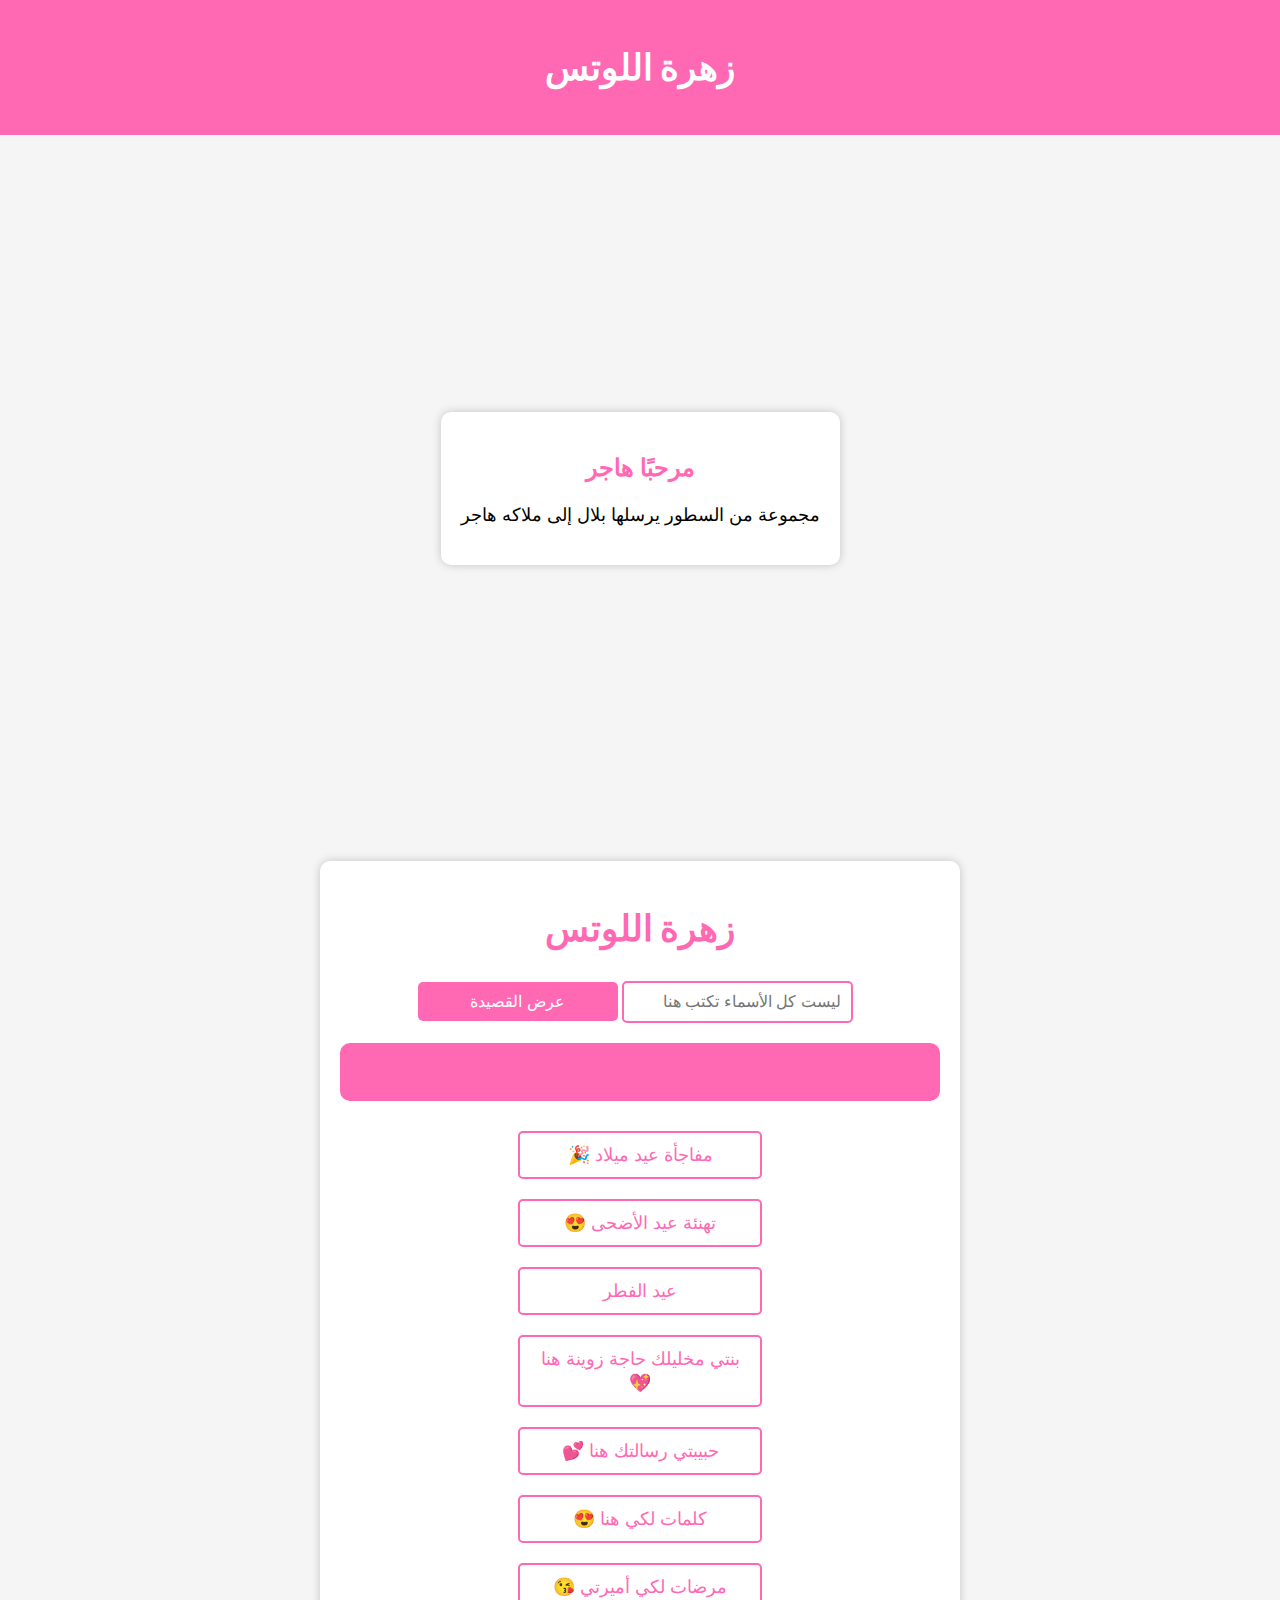
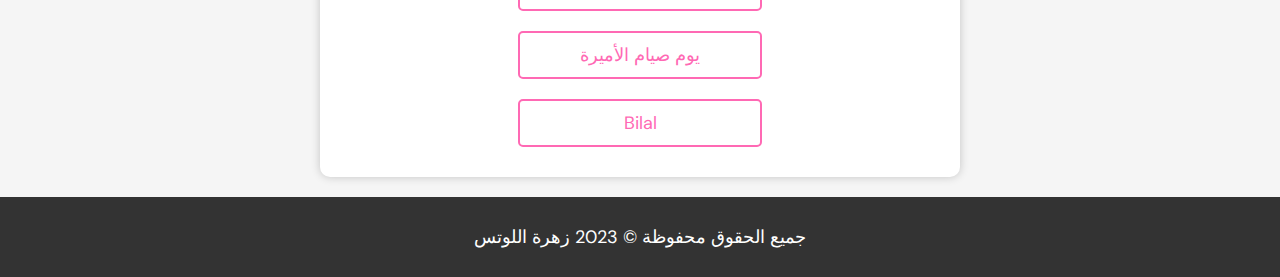
<file: index.html>
<!DOCTYPE html>
<html lang="ar">

<head>
  <meta charset="UTF-8" />
  <meta name="viewport" content="width=device-width, initial-scale=1.0" />
  <title>زهرة اللوتس - موقع الحب والعشق</title>
  <link rel="stylesheet" href="index.css" />
  <link rel="preconnect" href="https://fonts.googleapis.com" />
  <link rel="preconnect" href="https://fonts.gstatic.com" crossorigin />
  <link
    href="https://fonts.googleapis.com/css2?family=Allerta+Stencil&family=DM+Sans:ital,opsz,wght@0,9..40,100;0,9..40,200;0,9..40,300;0,9..40,400;0,9..40,500;0,9..40,600;0,9..40,700;0,9..40,800;1,9..40,100;1,9..40,200;1,9..40,300;1,9..40,400;1,9..40,500;1,9..40,600;1,9..40,700;1,9..40,800&family=Noto+Kufi+Arabic:wght@100;200;300;400;500;600;700;800;900&family=Open+Sans:ital,wght@0,300;0,400;1,300;1,400&display=swap"
    rel="stylesheet" />
</head>

<body>
  <header>
    <h1 class="logo">زهرة اللوتس</h1>
  </header>
  <main>
    <div class="love-message">
      <h2>مرحبًا هاجر</h2>
      <p>مجموعة من السطور يرسلها بلال إلى ملاكه هاجر</p>
    </div>
  </main>
  <div class="container">
    <h1>زهرة اللوتس</h1>
    <input type="text" id="nameInput" placeholder="ليست كل الأسماء تكتب هنا">
    <button onclick="showLovePoem()">عرض القصيدة</button>
    <div id="lovePoemContainer">
      <p id="lovePoem"></p>
    </div>
    <div class="links">
      <a href="./xo.html">مفاجأة عيد ميلاد 🎉</a>
      <a href="./Alkorane.html"> تهنئة عيد الأضحى  😍 </a>
      <a href="./aid.html">عيد الفطر</a>
      <a href="./anna.html">بنتي مخليلك حاجة زوينة هنا 💖</a>
      <a href="./test.html">حبيبتي رسالتك هنا 💕</a>
      <a href="./motivi.html">كلمات لكي هنا 😍</a>
      <a href="./asif.html">مرضات لكي أميرتي 😘</a>
      <a href="./siyam.html">يوم صيام الأميرة</a>
      <a href="./rm.html">Bilal</a>
    </div>
  </div>
  <footer>
    <div class="footer-content">
      <p>جميع الحقوق محفوظة &copy; 2023 زهرة اللوتس</p>
    </div>
  </footer>

  <script src="./javaScribt.js"></script>
</body>

</html>
</file>
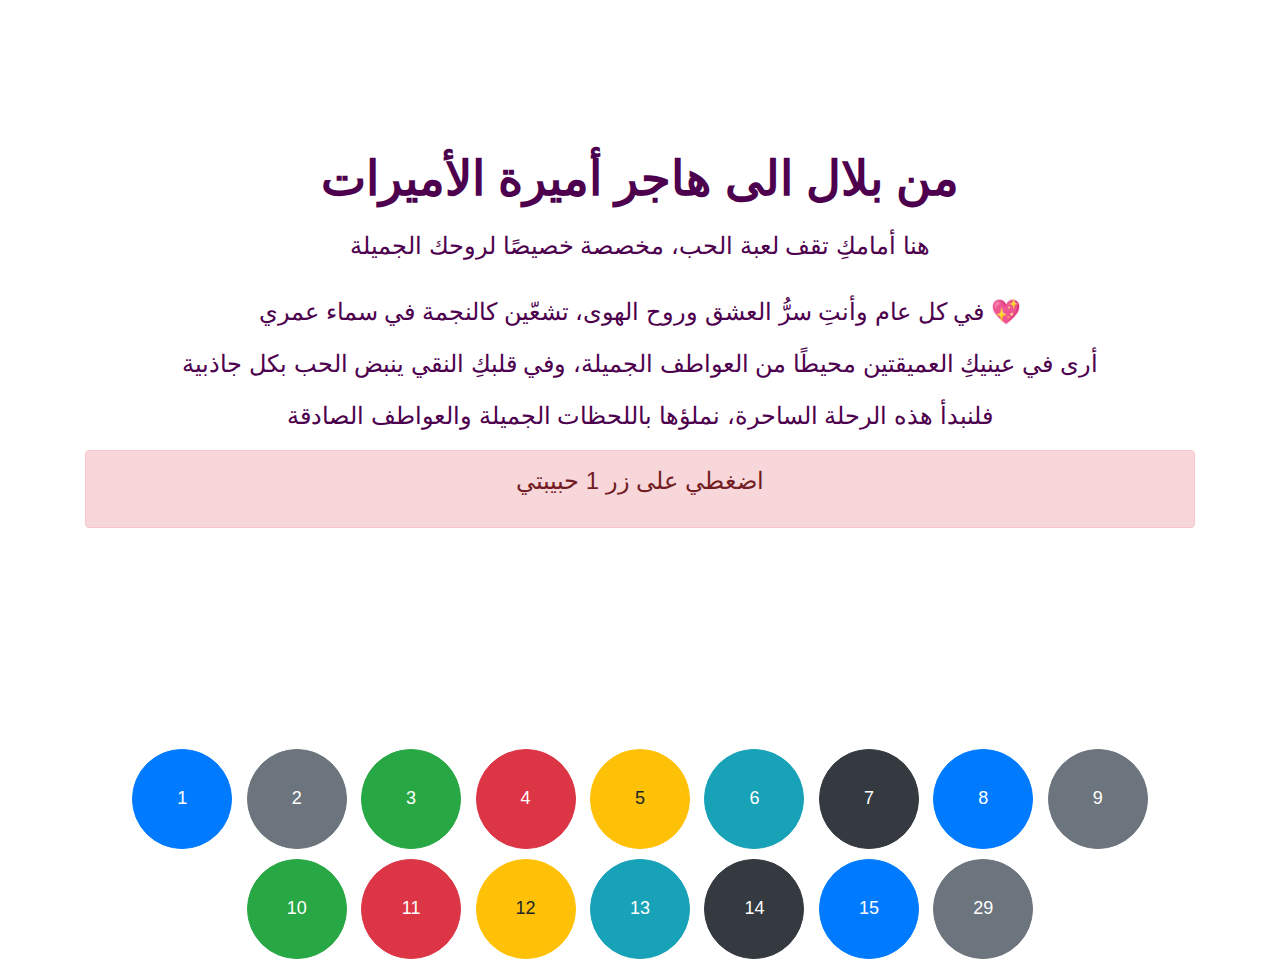
<file: aid.html>
<!DOCTYPE html>
<html lang="fr">

<head>
    <meta charset="UTF-8">
    <meta name="viewport" content="width=device-width, initial-scale=1.0">
    <title>قالب حب خاص بـ هاجر</title>
    <link rel="stylesheet" href="https://maxcdn.bootstrapcdn.com/bootstrap/4.0.0/css/bootstrap.min.css">
    <style>
        body {
            background-color: rgb(255, 255, 255);
        }

        .container {
            text-align: center;
            padding-top: 50px;
        }

        #game {
            margin-top: 50px;
        }

        .btn {
            margin: 5px;
            font-size: 18px;
            width: 100px;
            height: 100px;
            border-radius: 50%;
            padding: 20px;
        }

        .hero-section {
            background-size: cover;
            background-position: center;
            color: #4d004d;
            padding: 100px 0;
        }

        .hero-content {
            text-align: center;
        }

        .hero-content h1 {
            font-size: 48px;
            font-weight: bold;
            margin-bottom: 20px;
        }

        .hero-content p {
            font-size: 24px;
        }

        .romantic-message {
            font-size: 28px;
            margin-top: 30px;
        }

        #message {
            margin-top: 20px;
        }
    </style>
</head>

<body>

    <div class="hero-section">
        <div class="container">
            <div class="hero-content">
                <h1> من بلال الى هاجر أميرة الأميرات </h1>
                <p>هنا أمامكِ تقف لعبة الحب، مخصصة خصيصًا لروحك الجميلة</p>
                <p class="romantic-message">في كل عام وأنتِ سرُّ العشق وروح الهوى، تشعّين كالنجمة في سماء عمري
                    <span>&#x1F496;</span>
                </p>
                <p>أرى في عينيكِ العميقتين محيطًا من العواطف الجميلة، وفي قلبكِ النقي ينبض الحب بكل جاذبية</p>
                <p>فلنبدأ هذه الرحلة الساحرة، نملؤها باللحظات الجميلة والعواطف الصادقة</p>


                <div class="alert alert-danger" role="alert">
                    <p> اضغطي على زر 1 حبيبتي </p>
                </div>

            </div>


        </div>
    </div>

    <div class="container">
        <h3 id="message"></h3>
        <div id="game">

            <button class="btn btn-primary" onclick="checkNumber(1)">1</button>
            <button class="btn btn-secondary" onclick="checkNumber(2)">2</button>
            <button class="btn btn-success" onclick="checkNumber(3)">3</button>
            <button class="btn btn-danger" onclick="checkNumber(4)">4</button>
            <button class="btn btn-warning" onclick="checkNumber(5)">5</button>
            <button class="btn btn-info" onclick="checkNumber(6)">6</button>
            <button class="btn btn-dark" onclick="checkNumber(7)">7</button>
            <button class="btn btn-primary" onclick="checkNumber(8)">8</button>
            <button class="btn btn-secondary" onclick="checkNumber(9)">9</button>
            <button class="btn btn-success" onclick="checkNumber(10)">10</button>
            <button class="btn btn-danger" onclick="checkNumber(11)">11</button>
            <button class="btn btn-warning" onclick="checkNumber(12)">12</button>
            <button class="btn btn-info" onclick="checkNumber(13)">13</button>
            <button class="btn btn-dark" onclick="checkNumber(14)">14</button>
            <button class="btn btn-primary" onclick="checkNumber(15)">15</button>
            <button class="btn btn-secondary" onclick="checkNumber(29)">29</button>
        </div>
    </div>

    <script>
        let clickedButtons = [];

        function checkNumber(number) {
            clickedButtons.push(number);

            let message = "";
            switch (number) {
                case 1:
                    message = " 5  كنقصد اروحي ";
                    break;
                case 2:
                    message = " شوفي 11 راه فيه لجواب ";
                    break;
                case 3:
                    message = "متعصبيش ههه  15 😠";
                    break;
                case 4:
                    message = " وعافاك شوفي 13 و الله يسامح ازمر 😉";
                    break;
                case 5:
                    message = "اهاجر اصاحبتي مالكي معصبة  2 💕";
                    break;
                case 6:
                    message = " غير سمحلي غلت بغيت نقول 12 هههههه 😊";
                    break;
                case 7:
                    message = `
هادشى كامل غير باش نقولك عيد مبارك سعيد بكل لغات 
<br>
🇺🇸: Happy Eid al-Fitr, my beloved Hajar.<br>
🇫🇷: Joyeux Eid al-Fitr, ma chère Hajar.<br>
🇪🇸: ¡Feliz Eid al-Fitr, mi amada Hajar!<br>
🇩🇪: Frohes Eid al-Fitr, meine geliebte Hajar.<br>
🇮🇹: Buona Eid al-Fitr, mia cara Hajar.<br>
🇵🇹: Feliz Eid al-Fitr, minha amada Hajar.<br>
🇷🇺: Счастливого праздника Эйд аль-Фитр, моя любимая Хаджар.<br>
🇨🇳: 开斋节快乐，我亲爱的哈贾尔。<br>
🇯🇵: イード・アルフィトル、私の愛するハジャル、おめでとうございます。<br>
🇰🇷: 이드 알 피트르 행복한, 내 사랑하는 하자르.<br>
🇬🇧: Eid Mubarak, my beloved Hajar.<br>
🇸🇦: عيد مبارك، حبيبتي العزيزة هاجر.<br>
🇮🇳: ईद मुबारक, मेरे प्यारे हाजर।<br>
🇿🇦: Eid Mubarak, my beloved Hajar.<br>
🇹🇷: Sevgili Hajar'ım, Mutlu Bayramlar.<br>
🇮🇩: Selamat Hari Raya, Hajar tercinta.<br>
🇩🇿: عيدك مبارك، حبيبتي هاجر.<br>
🇳🇱: Eid Mubarak, mijn geliefde Hajar.<br>
🇵🇰: عید مبارک، میری پیاری ہاجر۔<br>
🇩🇰: Eid Mubarak, min elskede Hajar.<br>
🇸🇪: Eid Mubarak, min älskade Hajar.<br>
🇵🇭: Maligayang Eid al-Fitr, mahal kong Hajar.<br>
`;
                    break;

                case 8:
                    message = " حشومة شوفي 14 ههههه ";
                    break;
                case 9:
                    message = "كن صبورًا! انظر الى 4 😊";
                    break;
                case 10:
                    message = "  منعودش اهاجر صافي اروحي 7 دبا اعمري  😊";
                    break;
                case 11:
                    message = " متقلقيش اروحي كنقصد 6 😊";
                    break;
                case 12:
                    message = "اسف 8 😔";
                    break;
                case 13:
                    message = " غير هاد لمرة ب 10 ههه  😠";
                    break;
                case 14:
                    message = "لا أعرف كيف أقول هذا لكن! انظري الى 3 😳";
                    break;
                case 15:
                    message = " باينا فقصتك ههههههه 4 😠";
                    break;
                default:
                    message = "عذرا، هذا الزر غير مدعوم";
                    break;
            }
            document.getElementById('message').innerHTML = `
                <div class="alert alert-primary" role="alert">
                    ${message}
                </div>
                `;
        }

    </script>

</body>

</html>
</file>
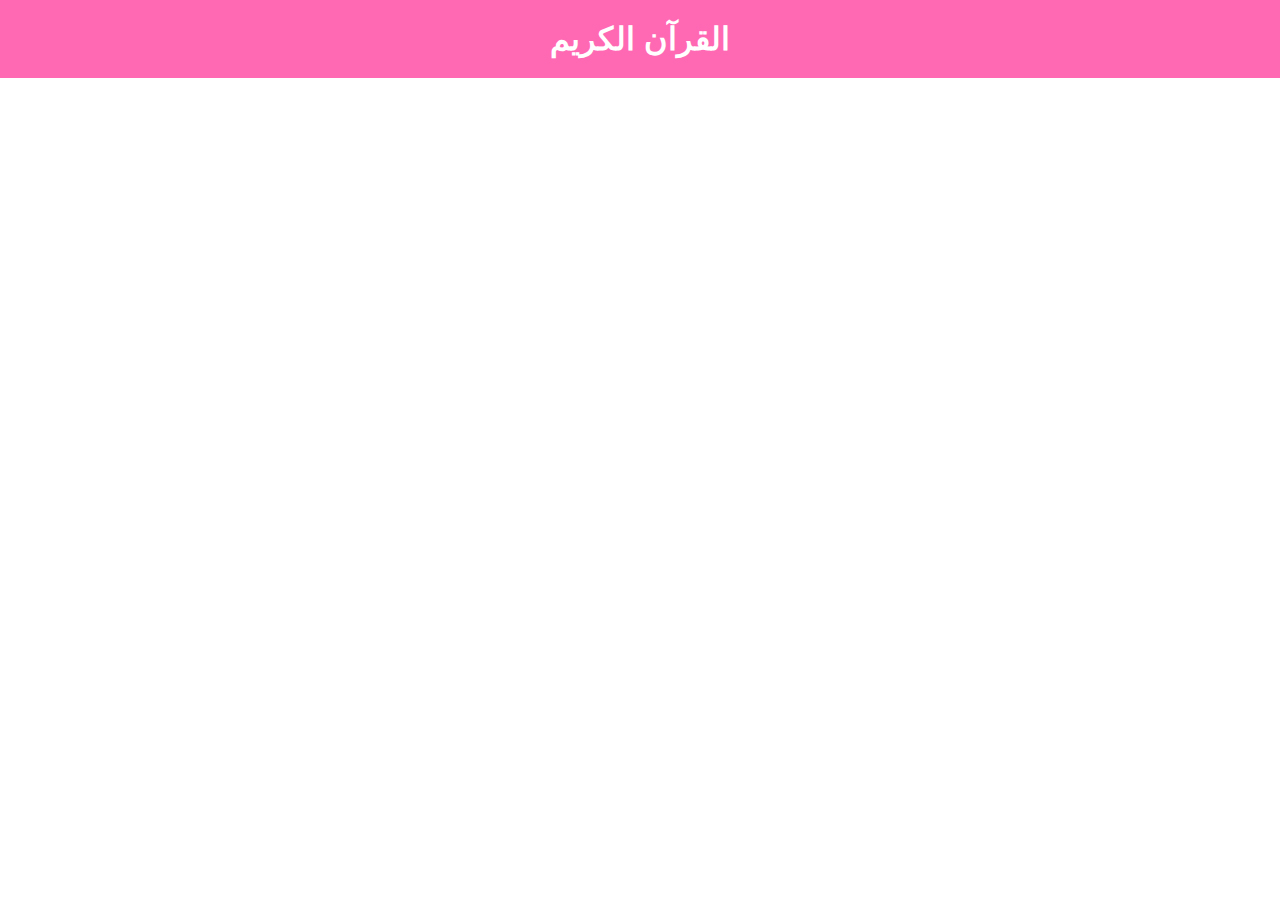
<file: Alkorane.html>
<!DOCTYPE html>
<html lang="ar">
  <head>
    <meta charset="UTF-8" />
    <meta name="viewport" content="width=device-width, initial-scale=1.0" />
    <title>القرآن الكريم</title>
    <link rel="stylesheet" href="korane.css" />
  </head>
  <body>
    <div id="message-container" class="message-container hidden">
      <div class="message" id="message">
        <p>
          هذه التهنئة في طور الإنجاز حبيبتي، ستكون جاهزة في الوقت المناسب. أحبك،
          بلال ❤️🌙🎉
        </p>
       
    
        <div class="countdown" id="countdown"></div>
      </div>
    </div>
    <div id="content-container" class="hidden">
      <h1>القرآن الكريم</h1>
      <div id="container"></div>

      <!-- Reading Modal -->
      <div id="readingModal" class="modal">
        <div class="modal-content">
          <span class="close" id="closeReadingModal">&times;</span>
          <div id="readingModalContent">
            <!-- Content will be dynamically added here -->
          </div>
        </div>
      </div>

      <!-- Listening Modal -->
      <div id="listeningModal" class="modal">
        <div class="modal-content">
          <span class="close" id="closeListeningModal">&times;</span>
          <div id="listeningModalContent">
            <p id="ayah-text"></p>
            <button class="stop-button" id="stop-button">إيقاف</button>
            <button class="next-button" id="next-button">التالي</button>
          </div>
        </div>
      </div>
    </div>
    <script src="script.js"></script>
  </body>
</html>
</file>
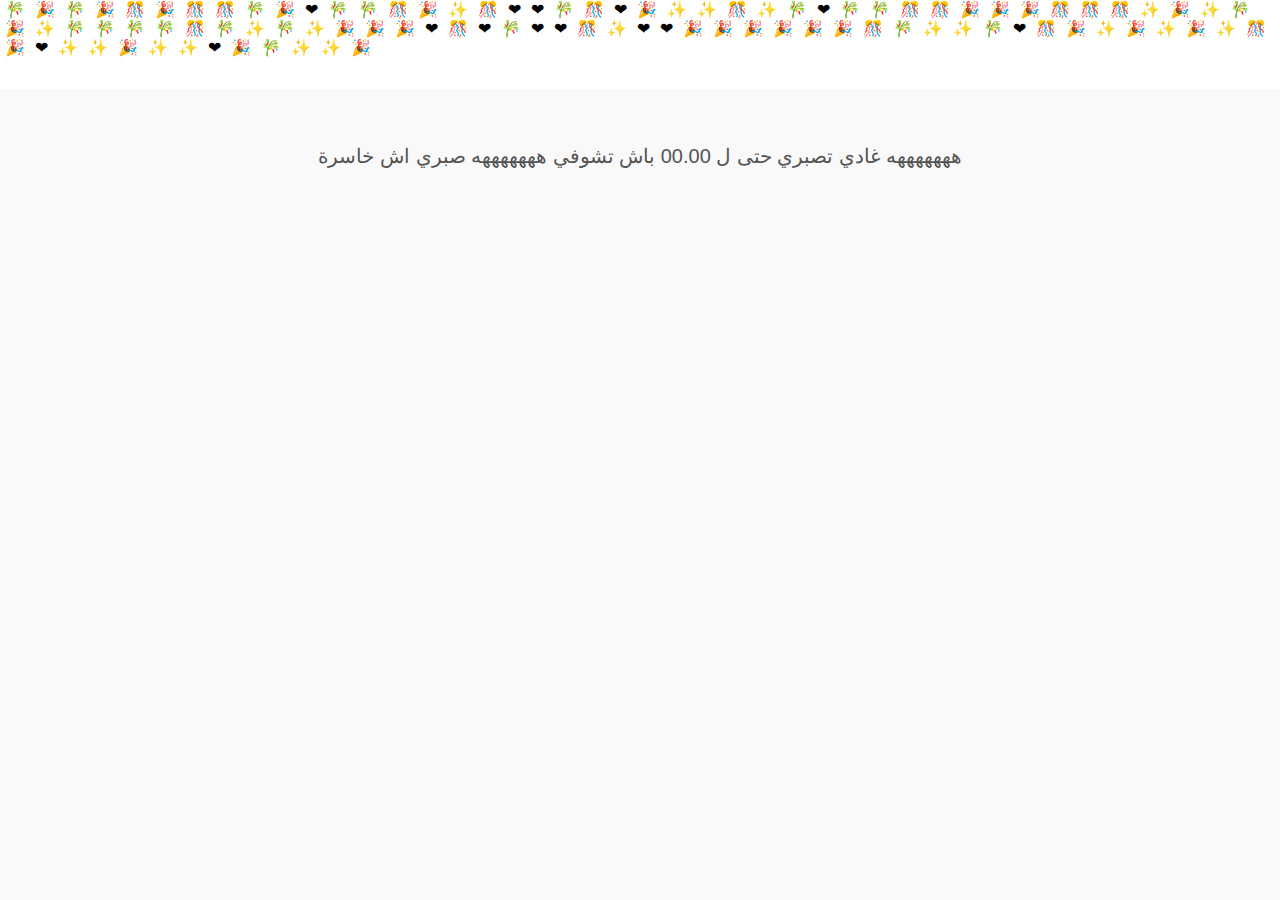
<file: anna.html>
<!DOCTYPE html>
<html lang="ar">
  <head>
    <meta charset="UTF-8" />
    <meta name="viewport" content="width=device-width, initial-scale=1.0" />
    <title>تهنئة وقصيدة حب</title>
    <style>
      body {
        font-family: "Segoe UI", Tahoma, Geneva, Verdana, sans-serif;
        margin: 0;
        padding: 0;
        background-color: #f9f9f9;
      }

      .container {
        text-align: center;
        padding: 40px;
        background-color: #fff;
        border-radius: 15px;
        box-shadow: 0 0 20px rgba(0, 0, 0, 0.1);
        position: relative;
        margin-bottom: 20px;
        margin-top: 50px;
        display: none; /* تبدأ مخفية */
      }

      h1 {
        color: #e8491d;
        font-size: 36px;
        margin-bottom: 20px;
      }

      p {
        color: #555;
        font-size: 20px;
        line-height: 1.6;
      }

      #heart {
        color: #e8491d;
        font-size: 40px;
      }

      #poem {
        color: #333;
        font-size: 18px;
        text-align: right;
        direction: rtl;
        white-space: pre-line;
        margin-top: 20px;
        line-height: 1.8;
      }

      #confetti {
        min-height: 10vh;
        margin: 0 auto;
        background-color: #fff;
        width: 100%;
      }

      span {
        display: inline-block;
        margin: 0 5px;
      }

      #countdown {
        font-size: 48px;
        color: #e8491d;
        margin-top: 20px;
        font-weight: bold;
        display: flex;
        justify-content: center;
      }

      #countdownMessage,
      #greetingContainer {
        text-align: center;
        margin-top: 50px;
      }

      #countdownMessage p {
        font-size: 20px;
        color: #555;
      }
    </style>
  </head>
  <body>
    <div id="confetti"></div>

    <!-- الرسالة قبل العد التنازلي -->
    <div id="countdownMessage">
      <p >         هههههههه غادي تصبري حتى ل 00.00 باش تشوفي هههههههه صبري اش خاسرة       </p>
    </div>

    <!-- الرسالة بعد العد التنازلي -->
    <div class="container" id="greetingContainer">
      <h1>عام سعيد 2024!</h1>
      <p>
        عزيزتي هاجر،<br />
        بمناسبة العام الجديد، أتمنى لكِ سنة مليئة بالفرح والنجاح. أنتِ نجمة
        مضيئة في حياتي، وأتمنى لكِ الأفضل دائماً.
      </p>
    </div>
    <div class="container" id="greetingContaine">
        <p>
            يا نجمة الليل الساطعة في سمائي<br>
            ها هو العام الجديد يشرق كالفجر الجميل<br>
            أقف هنا لأقول لكِ بكل حب وإعجاب<br>
            كل عام وأنتِ حبيبتي وسر الأيام
    
            في عينيكِ يتسارع نبض قلبي<br>
            وعند سماع صوتكِ تهدأ الدنيا<br>
            أحن إليكِ كما يحن الزهر لنسمة الربيع<br>
            يا حبيبتي، أنتِ الأمل والسرور
    
            كل يوم أقول للحظات السعادة<br>
            إنها لن تكتمل إلا بوجودكِ العزيز<br>
            وكل مساء أنام وأحلم بأيام مشرقة<br>
            حيث نمضي سوياً في رحلة العمر الجميلة
    
            أرسم في خيالي مستقبلنا المشرق<br>
            حيث الحب يتفتح كزهر الربيع الفاتن<br>
            وكلما نظرتُ إليكِ أدركتُ أنكِ القمر<br>
            الذي يضيء لي الطريق في ليالي الظلام
    
            يا من أسرتِ قلبي بسحر جمالكِ<br>
            وأسكنتِ في روحي كل الحب والحنان<br>
            أعاهدكِ أن أكون معكِ في السراء والضراء<br>
            وأن نمضي سوياً في رحلة الحياة الرائعة
    
            كل عام وأنتِ بأتم الصحة والسعادة<br>
            وأتمنى أن يكون العام الجديد مليء بالإنجازات<br>
            وأن يكون لنا حظ من الأيام السعيدة<br>
            أنتِ الهدية التي أتمناها في كل عام جديد
          </p>
    </div>

    <!-- عد التنازلي -->
    <div id="countdown"></div>

    <script>
      // رموز الكونفيتي
      const confettiCodes = [
        "&#10084;",
        "&#x2728;",
        "&#127881;",
        "&#127882;",
        "&#127883;",
      ];

      // إنشاء عناصر الكونفيتي
      const confettiContainer = document.getElementById("confetti");
      const fragment = document.createDocumentFragment();

      for (let i = 0; i < 100; i++) {
        const confetti = document.createElement("span");
        confetti.innerHTML =
          confettiCodes[Math.floor(Math.random() * confettiCodes.length)];
        fragment.appendChild(confetti);
      }

      confettiContainer.appendChild(fragment);

      // الوقت المحدد للعرض
      const targetTime = new Date("2024-01-01T00:00:00").getTime();

      // عرض الرسالة بعد انتهاء العد التنازلي
      const greetingContainer = document.getElementById("greetingContainer");
      const countdownMessage = document.getElementById("countdownMessage");
      const countdownElement = document.getElementById("countdown");

      // حساب الفارق بين الوقت الحالي والوقت المحدد
      function updateCountdown() {
        const now = new Date().getTime();
        const difference = targetTime - now;

        // عند انتهاء العد التنازلي، قم بعرض الرسالة
        if (difference <= 0) {
          greetingContainer.style.display = "block";
          greetingContaine.style.display = "block";
          countdownElement.style.display = "none";
          countdownMessage.style.display = "none";
        } else {
          // إعداد نص العد التنازلي
          const days = Math.floor(difference / (1000 * 60 * 60 * 24));
          const hours = Math.floor(
            (difference % (1000 * 60 * 60 * 24)) / (1000 * 60 * 60)
          );
          const minutes = Math.floor(
            (difference % (1000 * 60 * 60)) / (1000 * 60)
          );
          const seconds = Math.floor((difference % (1000 * 60)) / 1000);

          countdownElement.innerHTML = `${days} : ${hours} :  ${minutes} : ${seconds} `;
        }
      }

      // تحديث العد التنازلي كل ثانية
      setInterval(updateCountdown, 1000);
    </script>
  </body>
</html>
</file>
<file: asif.html>
<!DOCTYPE html>
<html lang="en">
<head>
    <meta charset="UTF-8">
    <meta name="viewport" content="width=device-width, initial-scale=1.0">
    <title>Love Letter</title>
    <link rel="stylesheet" href="index.css">

    <link rel="preconnect" href="https://fonts.googleapis.com">
    <link rel="preconnect" href="https://fonts.gstatic.com" crossorigin>
    <link href="https://fonts.googleapis.com/css2?family=Fira+Sans:ital,wght@0,400;0,500;0,600;0,700;1,300;1,400;1,500;1,600&display=swap" rel="stylesheet">
    <style>
        body {
            font-family: 'Fira Sans', sans-serif;
            margin: 0;
            padding: 0;
            display: flex;
            justify-content: center;
            align-items: center;
            height: 100vh;
            background-color: #000;
        }

        .container {
            width: 90%;
            max-width: 600px;
            padding: 20px;
            border-radius: 10px;
            background-color: rgba(255, 255, 255, 0.9);
            box-shadow: 0 0 20px rgba(0, 0, 0, 0.5);
            overflow: hidden;
            position: relative;
        }

        .message {
            font-size: 16px;
            line-height: 1.5;
            text-align: center;
        }
    </style>
</head>
<body>
    <div class="container">
        <p class="message"></p>
    </div>

    <script>
        const message = document.querySelector(".message");

        let text = ` عزيزتي هاجر،
        أرغب أن أخبرك بأن قلبي ينبض بقوة لأجلك، وأن كل لحظة في حياتي تصبح أجمل عندما أكون بجانبك. 💖💕
        أحببتك بصدق وعمق، ولن تكفي الكلمات لوصف مدى حبي وإعجابي بك. 😍💫
        إنك لستِ فقط شخصًا مميزًا بالنسبة لي، بل أنتِ كل شيء في حياتي، وأتمنى أن تكوني معي إلى الأبد. ❤️
        تتواجد زهرة اللوتس في بحيرة الحب التي أسبح فيها، وأنتِ هي تلك الزهرة التي أتغذى من جمالها ونقائها. 🌸🌹
        أعدك بأنني سأكون دائمًا بجانبك، لأحميكِ وأسعدكِ، ولأقدم لكِ كل ما تستحقينه من الحب والاحترام. 🥰
        أحبك بكل ما أوتيت من قوة، وأتمنى أن يكون يومك مليئًا بالسعادة والبهجة كما أنتِ بالنسبة لي. 💞
        مع كل الحب والاعتزاز،
        بلال هاجر 04/12 99/07
          `;

        function showMessage() {
            message.textContent = "";
            let i = 0;
            const interval = setInterval(() => {
                if (i < text.length) {
                    message.textContent += text[i];
                    i++;
                } else {
                    clearInterval(interval);
                }
            }, 50);
        }

        showMessage();
    </script>
</body>
</html>
</file>
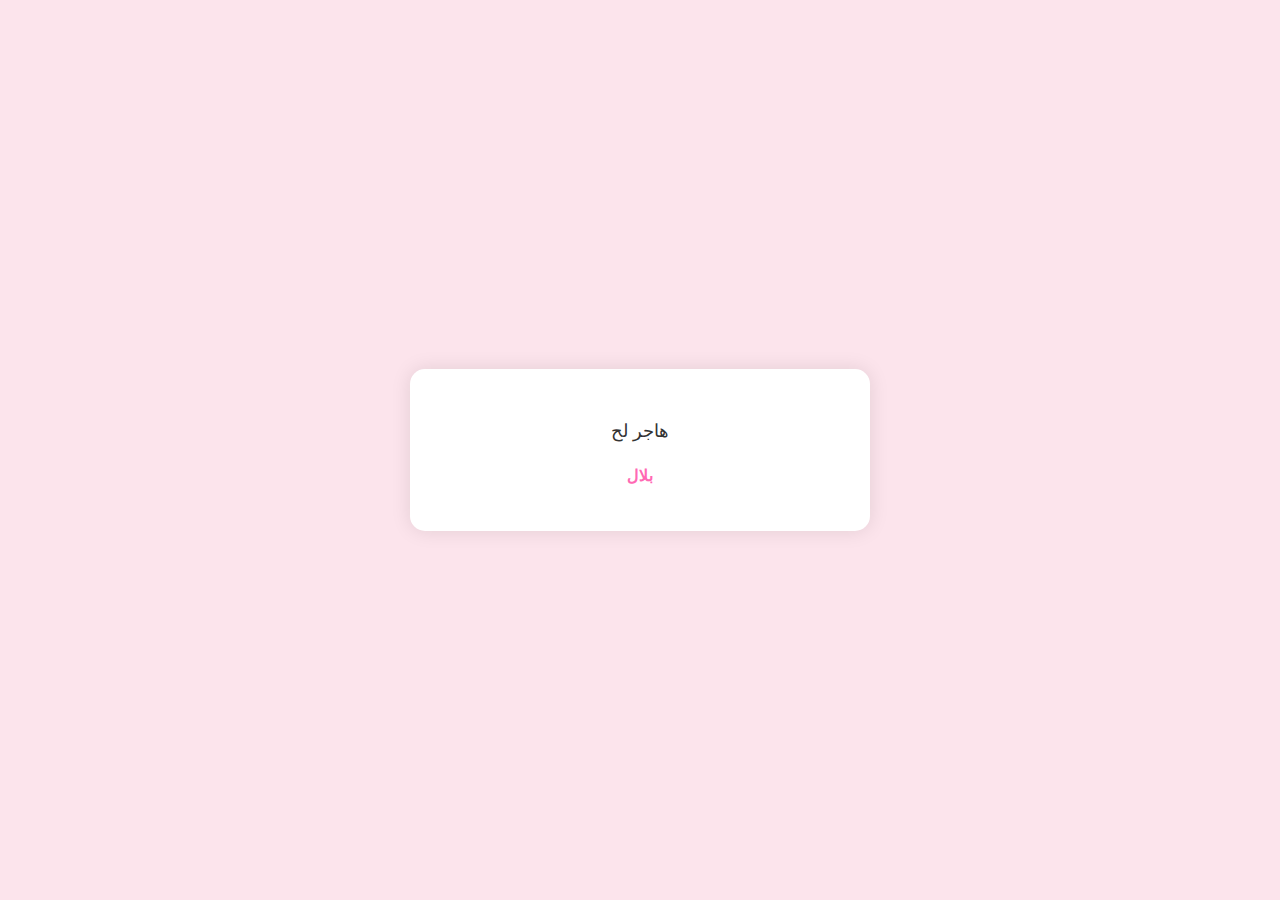
<file: motivi.html>
<!DOCTYPE html>
<html lang="en">
<head>
  <meta charset="UTF-8">
  <meta name="viewport" content="width=device-width, initial-scale=1.0">
  <title>Professional Message</title>
  <link href="https://fonts.googleapis.com/css2?family=Fira+Sans:ital,wght@0,400;0,500;0,600;0,700;1,300;1,400;1,500;1,600&display=swap" rel="stylesheet">
  <style>
    body {
      margin: 0;
      padding: 0;
      font-family: 'Fira Sans', sans-serif;
      background-color: #fce4ec; /* لون الخلفية الجديد */
    }

    .container {
      display: flex;
      justify-content: center;
      align-items: center;
      height: 100vh;
    }

    .card {
      width: 400px;
      background-color: #fff;
      border-radius: 15px;
      box-shadow: 0 0 20px rgba(0, 0, 0, 0.1);
      padding: 30px;
      text-align: center;
    }

    .message {
      font-size: 18px;
      line-height: 1.6;
      color: #333;
    }

    .signature {
      margin-top: 20px;
      font-weight: bold;
      color: #ff69b4; /* لون التوقيع الجديد */
    }
  </style>
</head>
<body>
  <div class="container">
    <div class="card">
      <p class="message" id="p"></p>
      <p class="signature">بلال</p>
    </div>
  </div>

  <script>
    const p = document.querySelector("#p");

    let text = ` 

    هاجر لحبيبة ديالي انا عرفك كدوزي من فترة صعيبة دبا لمعرفاش راسك باش كتحسي بغيت نقولك انا معاك  معاك ديما اهاجر افخور انك بنتي  انا مغاديش نخليك وحدك تحاربي هادشي غادي نحارب معاك الألم اكلشي حتى تولي مزيان ثقي فيا اهاجر ديالي اتبعي هدرتي غادي تولي مزيان نتي عندك فترة فراغ انا معاك فيها اهاجر ديالي  انا معاك اهاجر خص ترجع الضحكة انمسحو دمعة كلامي ليك خارج من القلب الحبيبة ديالي متنسايش بلال معاك فكلشي  قادر نكتب مليون كلمة و ليني غادي نقول انا معك


      `;

    function displayMessage() {
      let i = 0;
      setInterval(() => {
        if (i < text.length) {
          p.innerHTML += text[i];
          i++;
        }
      }, 50);
    }
    displayMessage();
  </script>
</body>
</html>
</file>
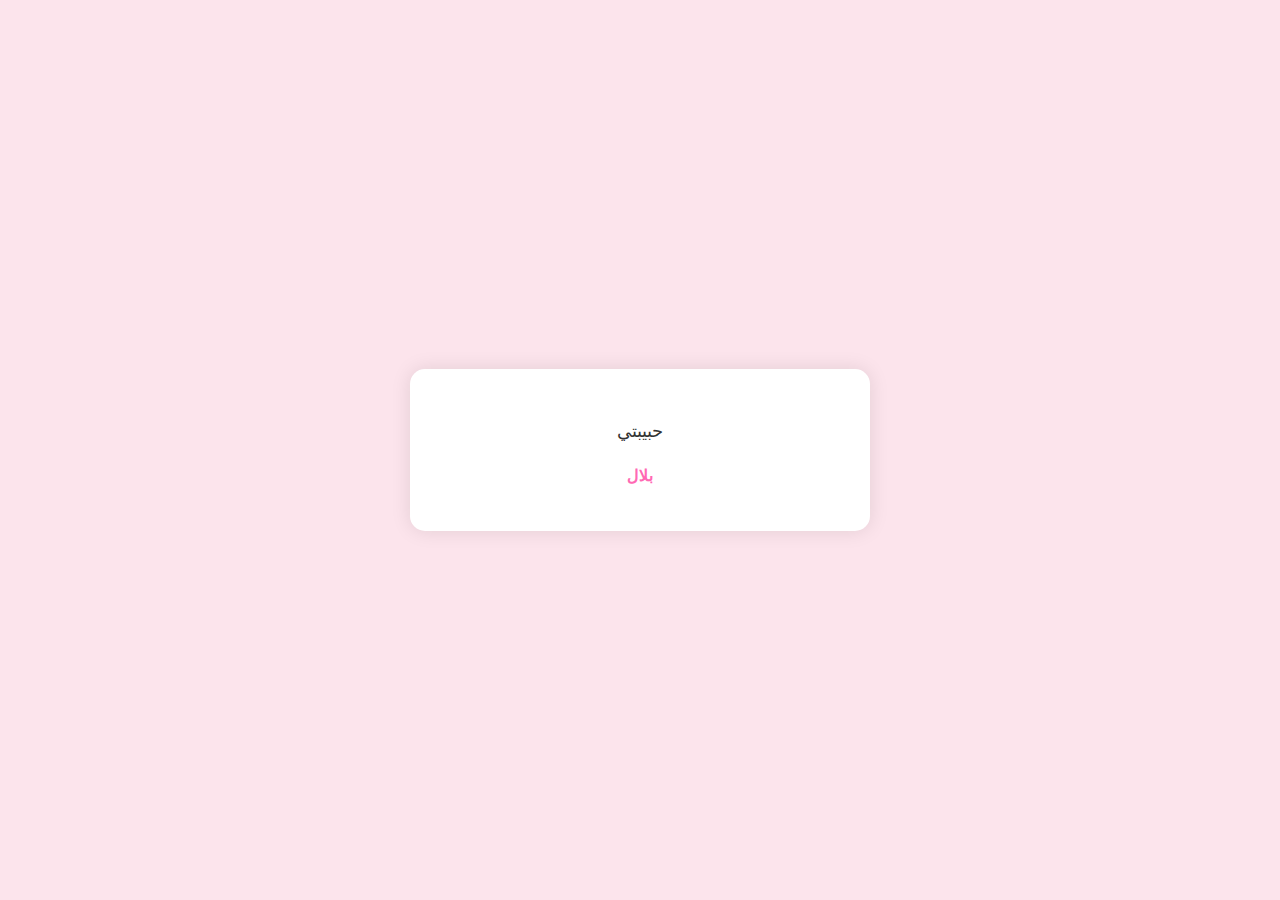
<file: rm.html>
<!DOCTYPE html>
<html lang="en">

<head>
  <meta charset="UTF-8">
  <meta name="viewport" content="width=device-width, initial-scale=1.0">
  <title>Professional Message</title>
  <link
    href="https://fonts.googleapis.com/css2?family=Fira+Sans:ital,wght@0,400;0,500;0,600;0,700;1,300;1,400;1,500;1,600&display=swap"
    rel="stylesheet">
  <style>
    body {
      margin: 0;
      padding: 0;
      font-family: 'Fira Sans', sans-serif;
      background-color: #fce4ec;
      /* لون الخلفية الجديد */
    }

    .container {
      display: flex;
      justify-content: center;
      align-items: center;
      height: 100vh;
    }

    .card {
      width: 400px;
      background-color: #fff;
      border-radius: 15px;
      box-shadow: 0 0 20px rgba(0, 0, 0, 0.1);
      padding: 30px;
      text-align: center;
    }

    .message {
      font-size: 18px;
      line-height: 1.6;
      color: #333;
    }

    .signature {
      margin-top: 20px;
      font-weight: bold;
      color: #ff69b4;
      /* لون التوقيع الجديد */
    }
  </style>
</head>

<body>
  <div class="container">
    <div class="card">
      <p class="message" id="p"></p>
      <p class="signature">بلال</p>
    </div>
  </div>

  <script>
    const p = document.querySelector("#p");

    let text = ` 

    حبيبتي هاجر ❤️🌹💖، أعلم أنكِ مملتي من اعادة نفسي في التهنئة لكني مجرد شخص بسيط يحبك مجنون بك. اخبركِ أني اجهز لكي تهنئة تروقك في رمضان مختلفة تماماً عما قدمته، أحبك حقاً الحب. اكتب هده الكلمات بعد ان انهيت البرمجة كما تسمنها انت، سحور هههههه 😄❤️، انا محضوض بك هده المرة، سؤقدم شيء مختلف عما سبق، ايتها الجميلة هل تردين قلبي ام عقلي انهم لكي كلي لكي احبك. هاجر زهرتي 💐، لا اعلم ما اكتب فقط اكتب احب طفولتك هههه ضهري يؤلمني، واكتب لكي الأن، حبيبتي الغالية اردت ان اكتب مثل اعضم الشعراء لكني مجرد رجل بسيط لغتي بسيطة. انا لست شاعر فقط مبرمج و انت لغتي، انا احبك اكتب لكي انت و حدك ايتها الغالية. امنيتي في رمضان هي انتي ايتها الغالية.

      `;

    function displayMessage() {
      let i = 0;
      setInterval(() => {
        if (i < text.length) {
          p.innerHTML += text[i];
          i++;
        }
      }, 50);
    }
    displayMessage();
  </script>
</body>

</html>
</file>
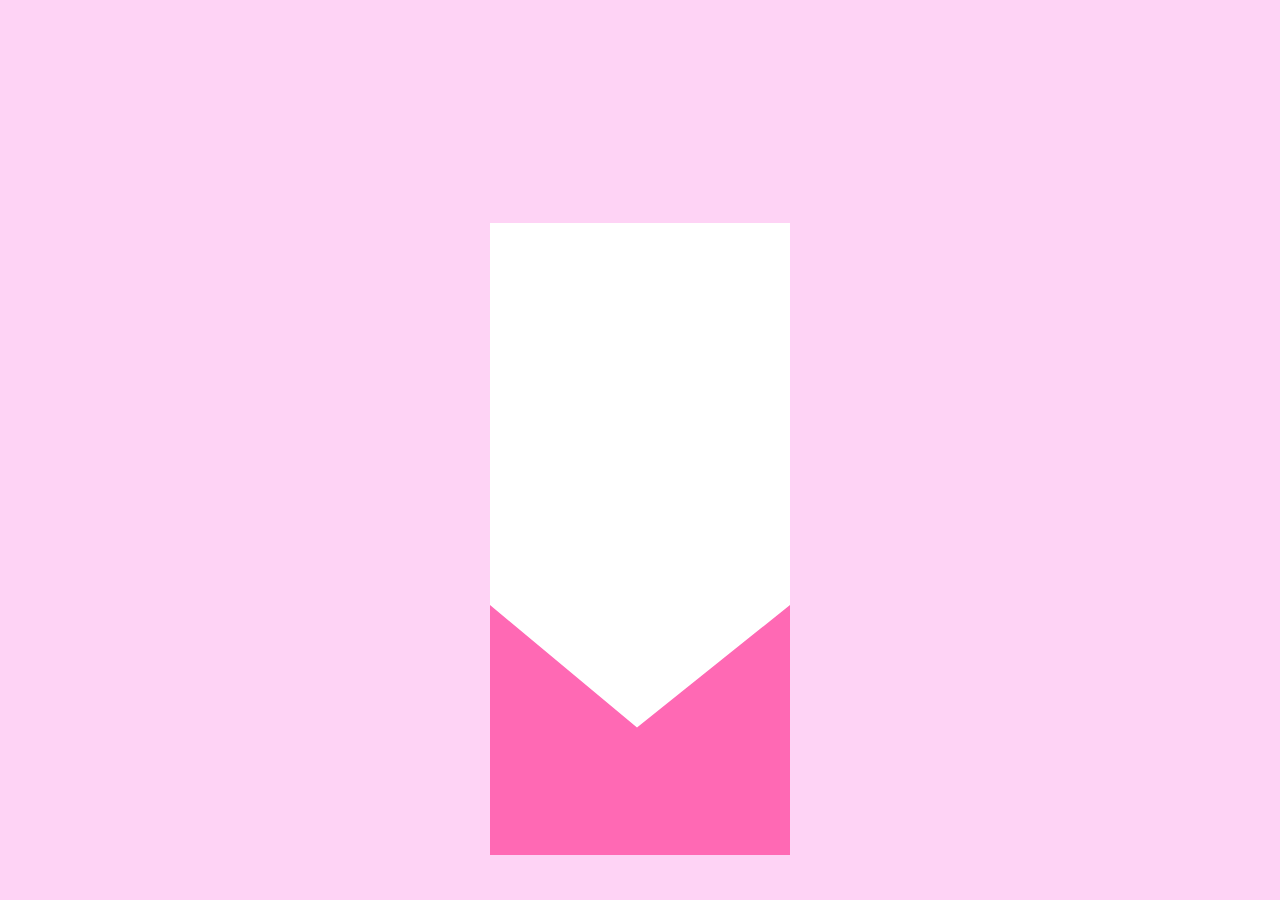
<file: test.html>
<!DOCTYPE html>
<html lang="en">
  <head>
    <meta charset="UTF-8" />
    <meta name="viewport" content="width=device-width, initial-scale=1.0" />
    <title>Document</title>
    <link rel="stylesheet" href="index.css" />

    <link rel="preconnect" href="https://fonts.googleapis.com" />
    <link rel="preconnect" href="https://fonts.gstatic.com" crossorigin />
    <link
      href="https://fonts.googleapis.com/css2?family=Fira+Sans:ital,wght@0,400;0,500;0,600;0,700;1,300;1,400;1,500;1,600&display=swap"
      rel="stylesheet"
    />
    <style>
      .div {
        width: 100%;
        height: 95vh;
        display: flex;
        justify-content: center;
        padding-bottom: 20px;
        align-items: end;
      }
      .cart {
        width: 300px;
        height: 250px;
        background-color: rgb(255, 165, 236);

        position: relative;
        z-index: -1;
      }
      .cart::after {
        content: " ";
        width: 300px;
        height: 150px;
        position: absolute;
        clip-path: polygon(50% 0%, 0% 100%, 100% 100%);
        top: -149px;
        background-color: rgb(255, 165, 236);
        z-index: -1;
      }
      .cart::before {
        content: " ";
        width: 300px;
        height: 250px;
        position: absolute;
        clip-path: polygon(49% 49%, 100% 0, 100% 100%, 0% 100%, 0 49%, 0 0);
        bottom: 0;
        background-color: #ff69b4;
        z-index: 2;
      }
      p {
        background-color: #fff;
        height: 0;
        text-align: center;
        z-index: 1;
        display: flex;
        justify-content: center;
        align-items: start;
        line-height: 1.4;
        padding: 0 10px;
        padding-top: 10px;
        font-size: 18px;
        font-weight: 600;
        overflow: hidden;
        transition: 3s;
        font-family: "Fira Sans", sans-serif;
        transform: translateY(200px);
      }
    </style>
  </head>
  <body style="background-color: rgb(254, 211, 245)">
    <div class="div">
      <div class="cart">
        <p id="p"></p>
      </div>
    </div>

    <script>
      const cart = document.querySelector("button");
      const p = document.querySelector("#p");

      let text = ` حبيبتي الغالية،
        كلماتي لن تكفي أبدًا لوصف كم أنتِ عزيزة عليّ. 💖💕 لقد غزتِ حياتي بالحب
        والسعادة، ولا أستطيع التخيل حياتي بدون وجودك. 🌟
        أنتِ تمثلين لي كل شيء جميل في هذا العالم. عيونك الساحرة تضيئ حياتي في كل
        يوم، وضحكتك تملأ قلبي بالبهجة. 😍💫 أنتِ الشمس التي تضيء ليلي الظلمة. ☀️
        أنا ممتن للأيام التي قضيتها بجانبك وللأوقات السعيدة التي شاركتنا. أتمنى أن
        تستمر هذه اللحظات الجميلة إلى الأبد أعدك بأنني سأكون هنا دائمًا لدعمك
        وحمايتك وتقديم حبي الصادق. ❤️
        أنتِ أغلى ما أملك، وأنتِ حلمي الذي تحقق. أحبك بجميع ملامحك وعيوبك، وأعدك
        أن أبقى أحبك كل يوم أكثر. 💞
        دمتي مليئة بالسعادة والحب، ودمتي معي للأبد. 🌹
        بكل حب وعاطفة، بلال 🥰
          `;

      function nam() {
        p.style.height = "600px";
        p.style.transform = "translateY(-400px)";
        let i = 0;
        setTimeout(() => {
          let set = setInterval(() => {
            p.innerHTML += `${text[i]}`;
            i++;
            if (i === text.length) {
              clearInterval(set);
              console.log("yes");
            }
          }, 100);
        }, 1500);
      }
      nam();
    </script>
  </body>
</html>
</file>
<file: index.css>
body {
  background-color: #f5f5f5;
  margin: 0;
  padding: 0;
  font-family: "DM Sans", sans-serif;
  direction: rtl; /* لتنسيق النصوص بالعربية */
}

header {
  background-color: #ff69b4; /* لون الشعار */
  text-align: center;
  padding: 20px 0;
}

h1.logo {
  color: white; /* لون النص في الشعار */
  font-size: 36px;
}

main {
  text-align: center;
  padding: 20px;
  background-image: url(https://img.freepik.com/photos-gratuite/carte-voeux-saint-valentin-fleurs-roses_114579-82596.jpg?w=996&t=st=1697924143~exp=1697924743~hmac=393069e1cd35f148be29798cf1c0d3042cbcbdf7c913a432b8e2585bbf0deaf8);
  height: 74vh;
  background-repeat: no-repeat;
  background-size: cover;
  background-position: center;
  display: flex;
  align-items: center;
  justify-content: center;
}

.love-message {
  background-color: #fff;
  border-radius: 10px;
  padding: 20px;
  box-shadow: 0 0 10px rgba(0, 0, 0, 0.2);
  max-width: 600px;
}

h2 {
  color: #ff69b4; /* لون عنوان الرسالة */
  font-size: 24px;
}

p {
  font-size: 18px;
}

.container {
  text-align: center;
  background-color: #fff;
  border-radius: 10px;
  padding: 20px;
  box-shadow: 0 0 10px rgba(0, 0, 0, 0.2);
  max-width: 600px;
  margin: 20px auto;
}

.container h1 {
  font-size: 36px;
  color: #ff69b4;
  margin-bottom: 20px;
}

input {
  padding: 10px;
  font-size: 16px;
  margin-right: 10px;
  border: 2px solid #ff69b4;
  border-radius: 5px;
}

button {
  padding: 10px 20px;
  font-size: 16px;
  background-color: #ff69b4;
  color: #fff;
  border: none;
  border-radius: 5px;
  cursor: pointer;
  margin-top: 10px;
  width: 100%;
  max-width: 200px;
}

button:hover {
  background-color: #ff4591;
}

.links {
  display: flex;
  flex-direction: column;
  align-items: center;
  margin-top: 20px;
}

.links a {
  text-decoration: none;
  font-size: 18px;
  color: #ff69b4;
  margin: 10px 0;
  padding: 10px 20px;
  background-color: #fff;
  border: 2px solid #ff69b4;
  border-radius: 5px;
  transition: background-color 0.3s, color 0.3s;
  width: 100%;
  max-width: 200px;
  text-align: center;
}

.links a:hover {
  background-color: #ff69b4;
  color: #fff;
}

#lovePoemContainer {
  background-color: #ff69b4;
  border-radius: 10px;
  padding: 20px;
  margin-top: 20px;
}

#lovePoem {
  font-size: 18px;
  color: #fff;
  text-align: center;
  font-family: "DM Sans", sans-serif;
  font-weight: bold;
}

footer {
  background-color: #333;
  color: #fff;
  text-align: center;
  padding: 10px 0;
}

.footer-content {
  max-width: 500px;
  margin: 0 auto;
}
</file>
<file: korane.css>
body {
    background-color: #fff; /* خلفية بيضاء */
    margin: 0;
    padding: 0;
    font-family: Arial, sans-serif;
    direction: rtl;
    text-align: right;
  }
  
  h1 {
    text-align: center;
    background-color: #FF69B4; /* خلفية وردية */
    color: white;
    padding: 20px 0;
    margin: 0;
  }
  
  #container {
    display: grid;
    grid-template-columns: repeat(auto-fill, minmax(300px, 1fr));
    gap: 20px;
    padding: 20px;
  }
  
  .surah-card {
    padding: 15px;
    border: 1px solid #ddd;
    border-radius: 5px;
    box-shadow: 0 0 10px rgba(0, 0, 0, 0.1);
    background: #fff; /* خلفية بيضاء */
    transition: background 0.3s, transform 0.3s;
  }
  
  .surah-card:hover {
    background: #ffe6f2; /* خلفية وردية فاتحة عند التحويم */
    transform: translateY(-5px);
  }
  
  .surah-card h3 {
    margin: 0;
    padding-bottom: 10px;
    font-size: 24px;
    color: #FF69B4; /* نص وردي */
  }
  
  .surah-card button {
    margin: 5px;
    padding: 10px 20px;
    border: none;
    border-radius: 5px;
    cursor: pointer;
    width: 100%;
    max-width: 200px;
  }
  
  .read-button {
    background-color: #FF69B4; /* زر وردي */
    color: white;
  }
  
  .listen-button {
    background-color: #FFB6C1; /* زر وردي فاتح */
    color: white;
  }
  
  /* Modal styling */
  .modal {
    display: none;
    position: fixed;
    z-index: 1;
    left: 0;
    top: 0;
    width: 100%;
    height: 100%;
    overflow: auto;
    background-color: rgba(0, 0, 0, 0.4);
    padding-top: 60px;
  }
  
  .modal-content {
    background-color: #fefefe;
    margin: 5% auto;
    padding: 20px;
    border: 1px solid #888;
    width: 80%;
    box-shadow: 0 5px 15px rgba(0, 0, 0, 0.3);
    border-radius: 10px;
  }
  
  .close {
    color: #aaa;
    float: left;
    font-size: 28px;
    font-weight: bold;
  }
  
  .close:hover,
  .close:focus {
    color: black;
    text-decoration: none;
    cursor: pointer;
  }
  
  .modal p {
    background: #fff;
    padding: 15px;
    margin-bottom: 10px;
    border-radius: 5px;
    box-shadow: 0 0 5px rgba(0, 0, 0, 0.1);
  }
  
  .modal button {
    margin: 5px;
    padding: 10px 20px;
    border: none;
    border-radius: 5px;
    cursor: pointer;
    width: 100%;
    max-width: 200px;
  }
  
  .stop-button {
    background-color: #f44336;
    color: white;
  }
  
  .next-button {
    background-color: #FF69B4; /* زر وردي */
    color: white;
  }
  


  /* styles.css */
.hidden {
  display: none;
}

.message-container {
  display: flex;
  justify-content: center;
  align-items: center;
  height: 100vh;
  text-align: center;
}

.message {
  font-size: 1.5em;
  background: rgba(255, 255, 255, 0.8);
  padding: 20px;
  border-radius: 10px;
  box-shadow: 0 0 10px rgba(0, 0, 0, 0.1);
}

.countdown {
  font-size: 1.2em;
  margin-top: 20px;
}


.hidden {
  display: none;
}
</file>
